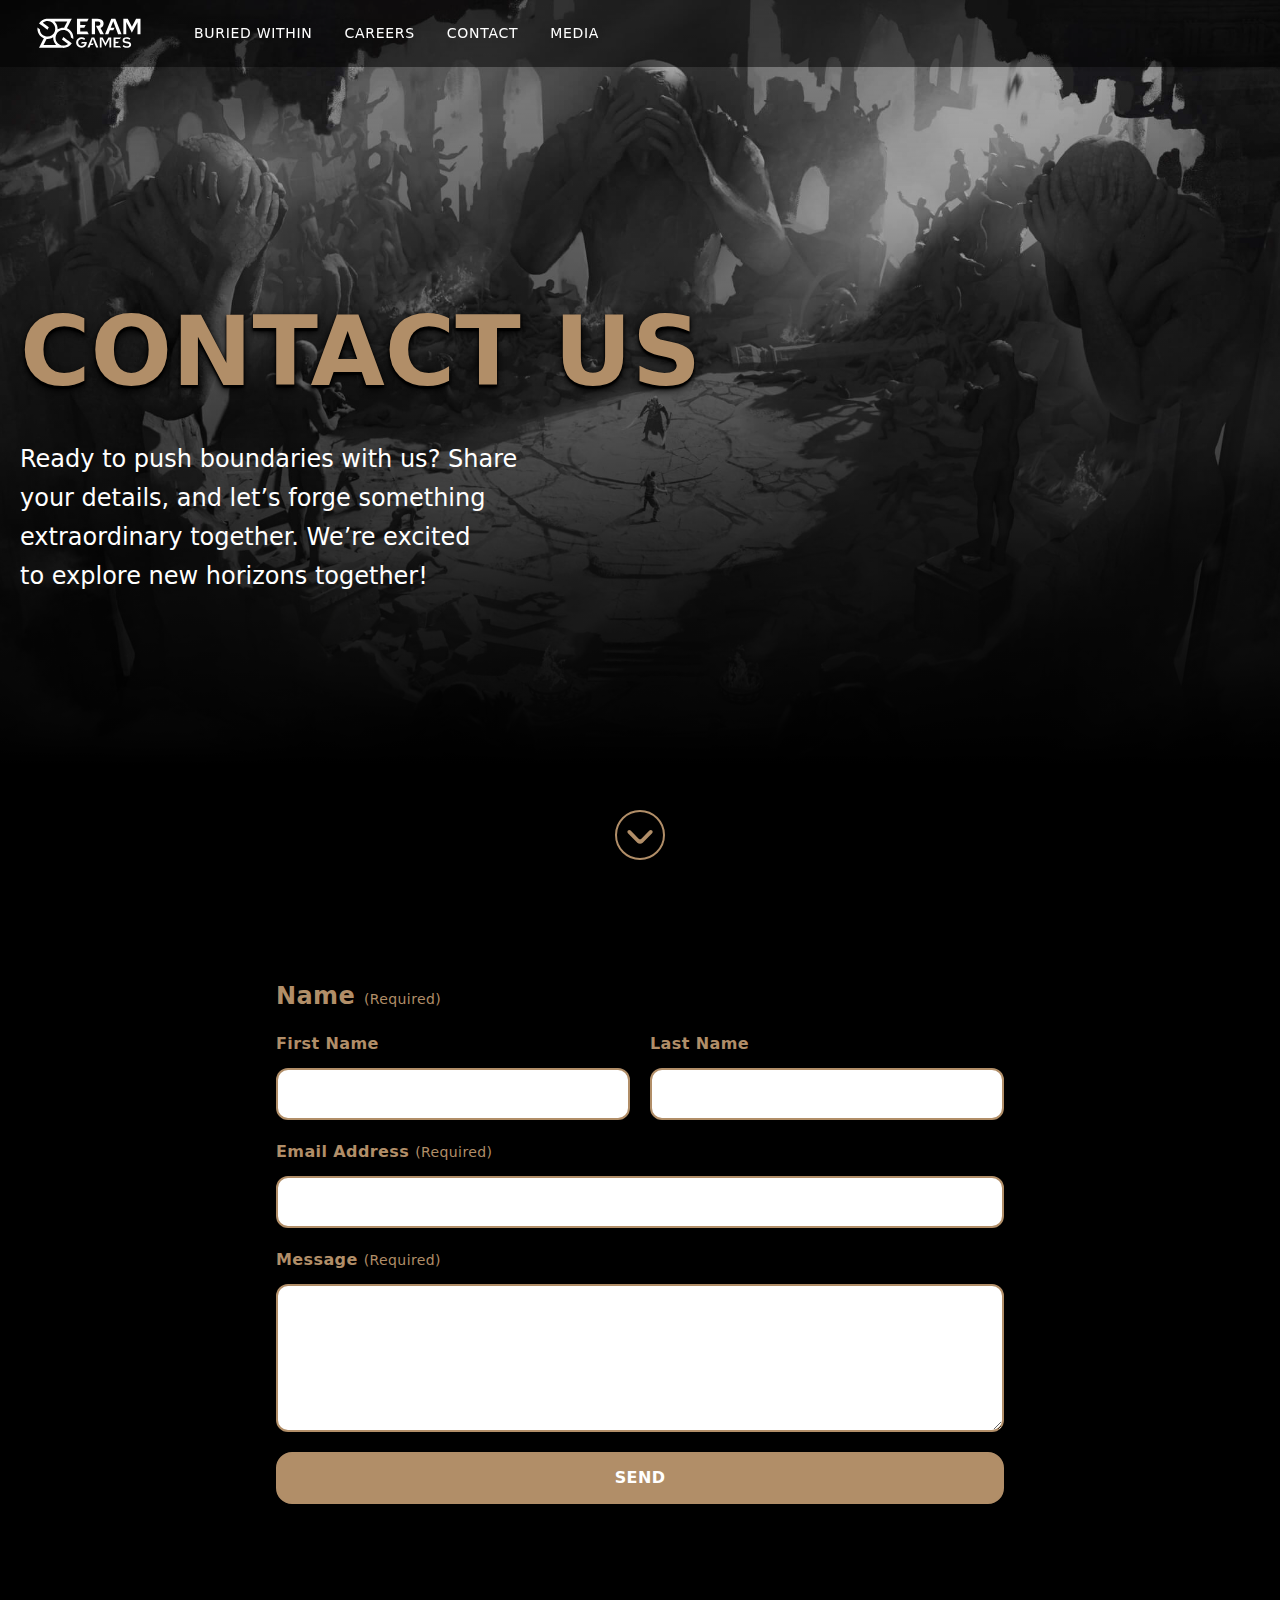
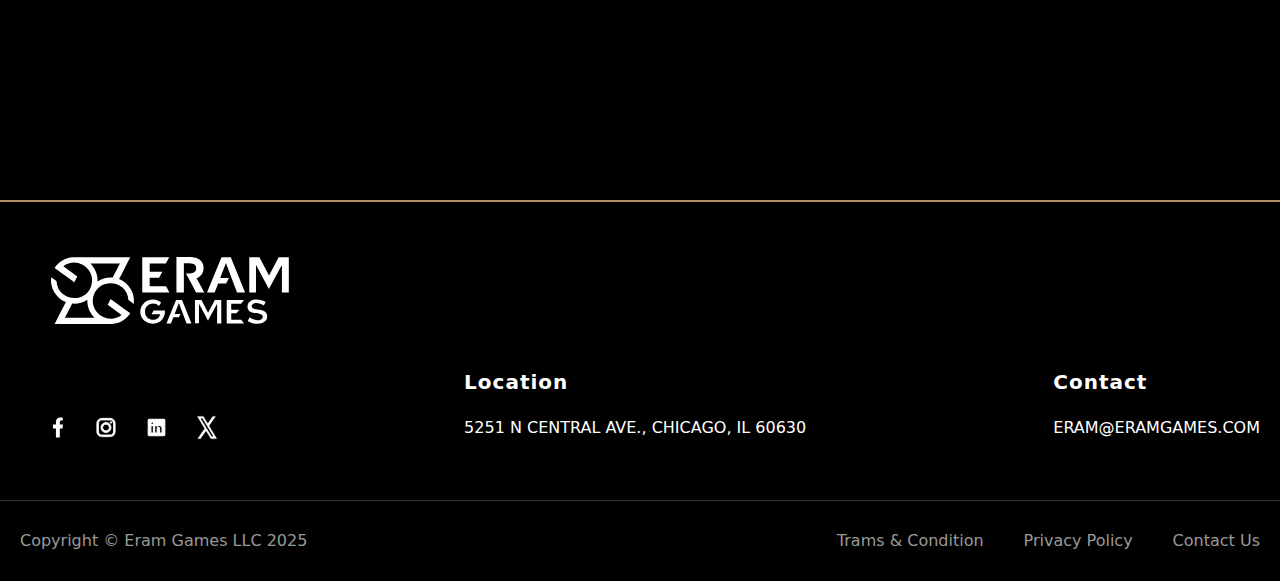
<file: contact-us.html>
<!DOCTYPE html>
<html lang="en">
  <head>
    <meta charset="UTF-8" />
    <meta name="viewport" content="width=device-width, initial-scale=1.0" />
    <title>Contact Us</title>
    <link href="./styles/output.css" rel="stylesheet" />
    <link href="./styles/main.css" rel="stylesheet" />
  </head>
  <body class="bg-black">
    <!-- Navbar -->
    <nav class="bg-black/50 w-full px-4 sm:px-6 fixed z-50">
      <div class="max-w-7xl mx-auto">
        <div class="flex items-center justify-between md:justify-start">
          <!-- Logo Section -->
          <a href="./index.html">
            <div class="flex items-center space-x-2 sm:space-x-3">
              <!-- Logo Icon -->
              <img
                src="./assets/images/logo/logo-clean-white.svg"
                width="130px"
                class="bg-cover bg-center"
              />
            </div>
          </a>

          <!-- Desktop Navigation Links -->
          <div
            class="hidden md:flex md:ms-10 items-center space-x-6 lg:space-x-8"
          >
            <a
              href="./buried-within.html"
              class="text-white hover:text-gray-300 transition-colors duration-200 text-sm font-medium tracking-wider"
            >
              BURIED WITHIN
            </a>
            <a
              href="./join.html"
              class="text-white hover:text-gray-300 transition-colors duration-200 text-sm font-medium tracking-wider"
            >
              CAREERS
            </a>
            <a
              href="./contact-us.html"
              class="text-white hover:text-gray-300 transition-colors duration-200 text-sm font-medium tracking-wider"
            >
              CONTACT
            </a>
            <a
              href="./buried-within.html"
              class="text-white hover:text-gray-300 transition-colors duration-200 text-sm font-medium tracking-wider"
            >
              MEDIA
            </a>
          </div>

          <!-- Mobile menu button -->
          <div class="md:hidden">
            <button
              id="mobile-menu-button"
              class="text-white hover:text-gray-300 focus:outline-none focus:text-gray-300 transition-colors duration-200"
            >
              <svg
                class="h-6 w-6"
                fill="none"
                viewBox="0 0 24 24"
                stroke="currentColor"
              >
                <path
                  id="menu-icon"
                  stroke-linecap="round"
                  stroke-linejoin="round"
                  stroke-width="2"
                  d="M4 6h16M4 12h16M4 18h16"
                />
                <path
                  id="close-icon"
                  class="hidden"
                  stroke-linecap="round"
                  stroke-linejoin="round"
                  stroke-width="2"
                  d="M6 18L18 6M6 6l12 12"
                />
              </svg>
            </button>
          </div>
        </div>

        <!-- Mobile Navigation Menu -->
        <div id="mobile-menu" class="hidden md:hidden mt-4 pb-4">
          <div class="flex flex-col space-y-4">
            <a
              href="./buried-within.html"
              class="text-white hover:text-gray-300 transition-colors duration-200 text-sm font-medium tracking-wider border-b border-gray-700 pb-2"
            >
              BURIED WITHIN
            </a>
            <a
              href="./join.html"
              class="text-white hover:text-gray-300 transition-colors duration-200 text-sm font-medium tracking-wider border-b border-gray-700 pb-2"
            >
              CAREERS
            </a>
            <a
              href="./contact-us.html"
              class="text-white hover:text-gray-300 transition-colors duration-200 text-sm font-medium tracking-wider border-b border-gray-700 pb-2"
            >
              CONTACT
            </a>
            <a
              href="./buried-within.html"
              class="text-white hover:text-gray-300 transition-colors duration-200 text-sm font-medium tracking-wider"
            >
              MEDIA
            </a>
          </div>
        </div>
      </div>
    </nav>

    <!-- Hero Section -->
    <header>
      <div
        class="bg-cover bg-center h-screen w-full"
        style="background-image: url('./assets/images/arena.jpg');"
      >
        <div class="relative z-20 h-full w-full bg-black-gradient-reverse">
          <div
            class="max-w-7xl mx-auto px-5 flex flex-col justify-center h-full gap-10 relative"
          >
            <div>
              <h1
                class="uppercase text-main font-bold text-6xl sm:text-8xl text-shadow-lg text-shadow-black"
              >
                Contact Us
              </h1>
            </div>
            <div class="lg:w-1/2">
              <p class="text-white text-balance text-2xl leading-relaxed">
                Ready to push boundaries with us? Share your details, and let’s
                forge something extraordinary together. We’re excited to explore
                new horizons together!
              </p>
            </div>
            <a
              href="#contactForm"
              class="rounded-full border-2 border-main w-[50px] cursor-pointer absolute bottom-10 left-1/2 -translate-x-1/2"
            >
              <img
                src="./assets/images/icons/arrow-down.svg"
                alt="arrow"
                width="50px"
              />
            </a>
          </div>
        </div>
      </div>
    </header>

    <!-- CONTACT FORM -->
    <section>
      <div id="contactForm" class="bg-black min-h-screen w-full">
        <div class="max-w-3xl mx-auto px-5 pt-20 pb-20">
          <form>
            <div
              class="text-main flex flex-col gap-5 tracking-wide justify-center items-center"
            >
              <p class="text-2xl font-bold self-start">
                Name <span class="text-sm font-normal">(Required)</span>
              </p>
              <div class="flex flex-col md:flex-row gap-5 w-full">
                <div class="flex flex-col gap-3 w-full">
                  <label for="firstName" class="font-bold">First Name</label>
                  <input
                    id="firstName"
                    name="firstName"
                    type="text"
                    class="bg-white text-black outline-0 border-2 border-main p-3 rounded-xl"
                  />
                </div>
                <div class="flex flex-col gap-3 w-full">
                  <label for="lastName" class="font-bold">Last Name</label>
                  <input
                    id="lastName"
                    name="lastName"
                    type="text"
                    class="bg-white text-black outline-0 border-2 border-main p-3 rounded-xl"
                  />
                </div>
              </div>
              <div class="flex flex-col gap-3 w-full">
                <label for="email" class="font-bold"
                  >Email Address
                  <span class="text-sm font-normal">(Required)</span></label
                >
                <input
                  id="email"
                  name="email"
                  type="email"
                  class="bg-white text-black outline-0 border-2 border-main p-3 rounded-xl"
                />
              </div>
              <div class="flex flex-col gap-3 w-full">
                <label for="message" class="font-bold"
                  >Message
                  <span class="text-sm font-normal">(Required)</span></label
                >
                <textarea
                  name="message"
                  id="message"
                  class="bg-white text-black outline-0 border-2 border-main p-3 rounded-xl"
                  rows="5"
                ></textarea>
              </div>
              <button
                type="submit"
                class="w-full uppercase border-main border-2 py-3 px-10 rounded-2xl font-semibold bg-main text-white transition-all cursor-pointer"
              >
                Send
              </button>
            </div>
          </form>
        </div>
      </div>
    </section>

    <!-- Footer -->
    <footer class="bg-black border-t-2 border-main text-white">
      <div class="max-w-7xl mx-auto text-center px-5 pt-3">
        <img
          src="./assets/images/logo/logo-clean-white.svg"
          alt="Logo"
          width="300px"
        />
        <div class="flex pb-15 justify-between flex-col lg:flex-row gap-10">
          <div class="flex flex-col justify-end">
            <div class="flex gap-7 lg:pl-[28px]">
              <img
                src="./assets/images/icons/facebook.svg"
                alt="facebook"
                width="20px"
              />
              <img
                src="./assets/images/icons/instagram.svg"
                alt="instagram"
                width="20px"
              />
              <img
                src="./assets/images/icons/linkedin.svg"
                alt="linkedin"
                width="25px"
              />
              <img src="./assets/images/icons/x.png" alt="x" width="20px" />
            </div>
          </div>
          <div class="flex flex-col justify-center gap-5 w-fit">
            <p class="text-xl font-bold tracking-wider text-start">Location</p>
            <p class="uppercase">5251 N Central AVE., Chicago, il 60630</p>
          </div>
          <div class="flex flex-col justify-center gap-5 w-fit">
            <p class="text-xl font-bold tracking-wider text-start">Contact</p>
            <p class="uppercase">eram@eramgames.com</p>
          </div>
        </div>
      </div>
      <!-- Copyright -->
      <div class="border-t-[1px] border-[#333] text-[#999] py-7">
        <div class="max-w-7xl mx-auto px-5">
          <div class="flex justify-between flex-col sm:flex-row gap-5">
            <div>
              <p>Copyright &copy; Eram Games LLC 2025</p>
            </div>
            <div class="flex gap-10 flex-wrap">
              <p>Trams & Condition</p>
              <p>Privacy Policy</p>
              <a href="./contact-us.html">Contact Us</a>
            </div>
          </div>
        </div>
      </div>
    </footer>

    <script>
      // Mobile menu toggle functionality
      const mobileMenuButton = document.getElementById("mobile-menu-button");
      const mobileMenu = document.getElementById("mobile-menu");
      const menuIcon = document.getElementById("menu-icon");
      const closeIcon = document.getElementById("close-icon");

      mobileMenuButton.addEventListener("click", function () {
        mobileMenu.classList.toggle("hidden");
        menuIcon.classList.toggle("hidden");
        closeIcon.classList.toggle("hidden");
      });

      // Close mobile menu when clicking on a link
      const mobileLinks = mobileMenu.querySelectorAll("a");
      mobileLinks.forEach((link) => {
        link.addEventListener("click", function () {
          mobileMenu.classList.add("hidden");
          menuIcon.classList.remove("hidden");
          closeIcon.classList.add("hidden");
        });
      });

      // Close mobile menu when window is resized to desktop size
      window.addEventListener("resize", function () {
        if (window.innerWidth >= 768) {
          // md breakpoint
          mobileMenu.classList.add("hidden");
          menuIcon.classList.remove("hidden");
          closeIcon.classList.add("hidden");
        }
      });
    </script>
  </body>
</html>
</file>
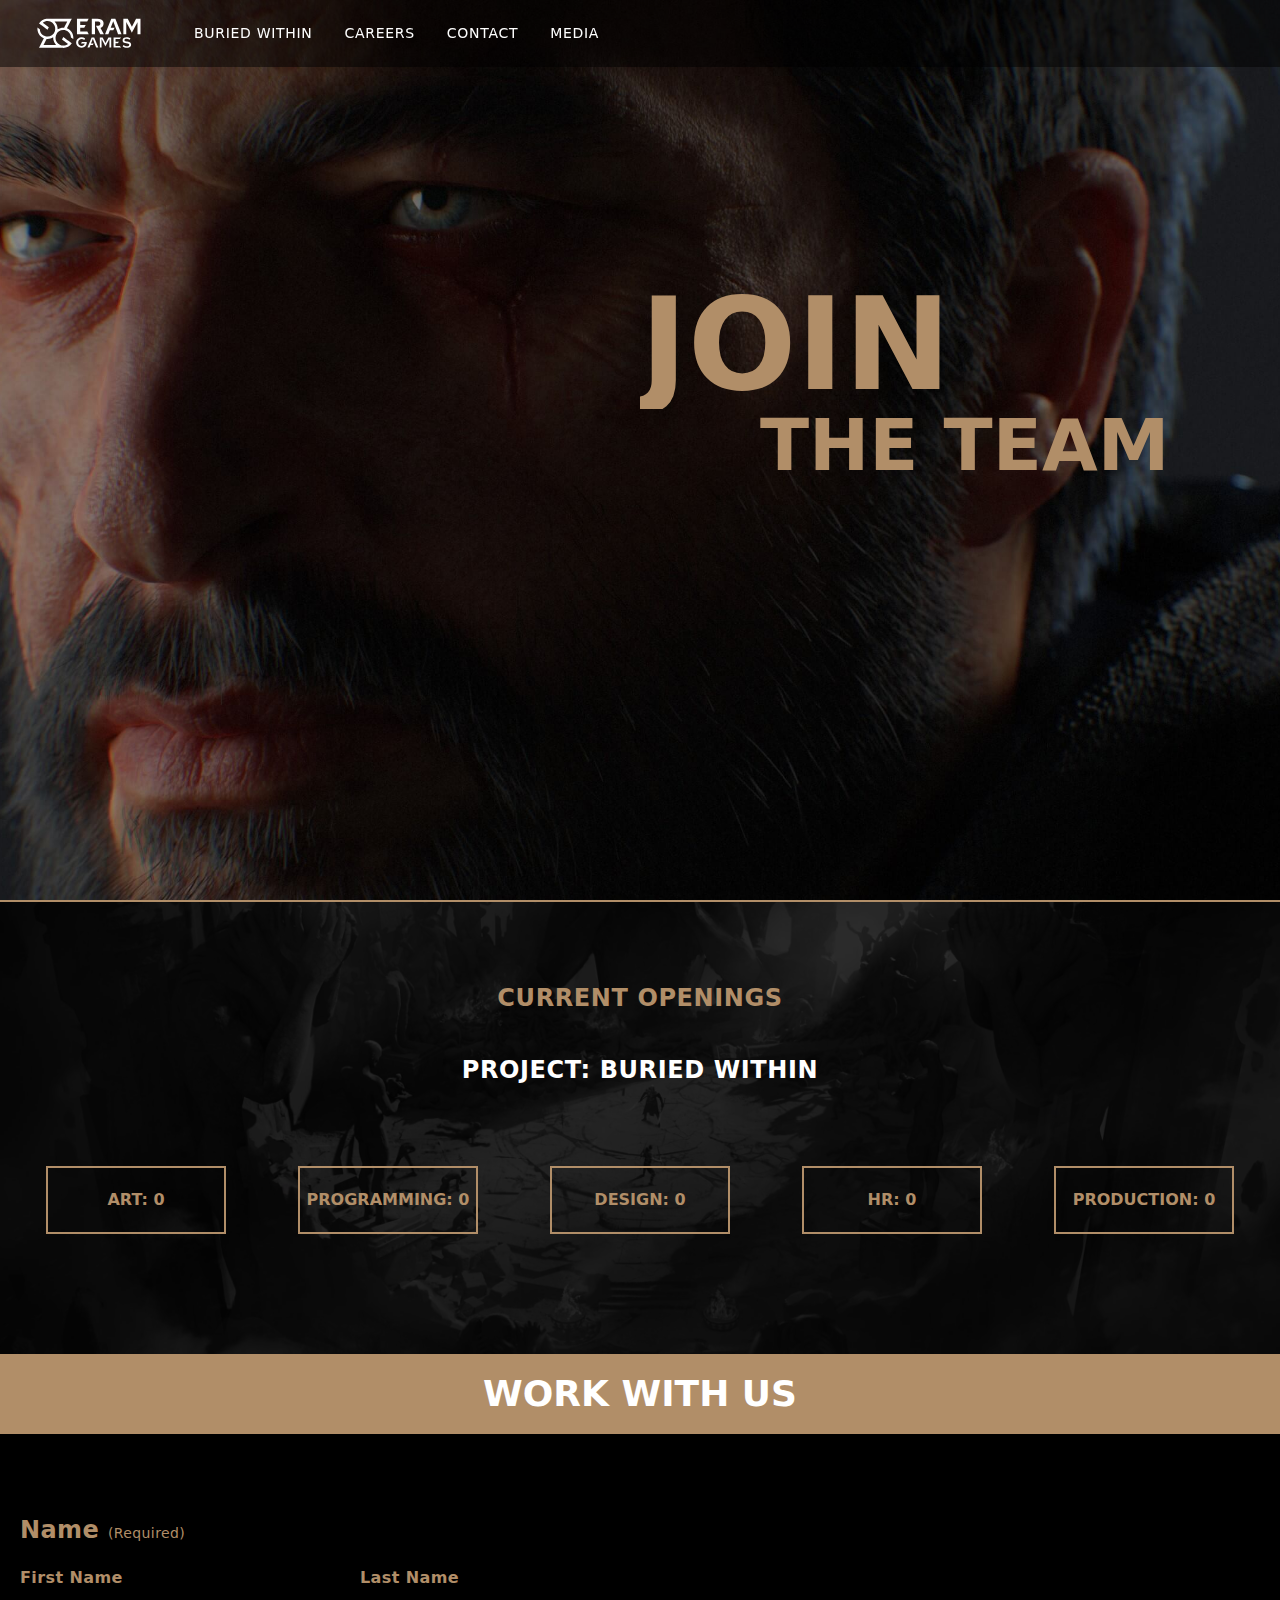
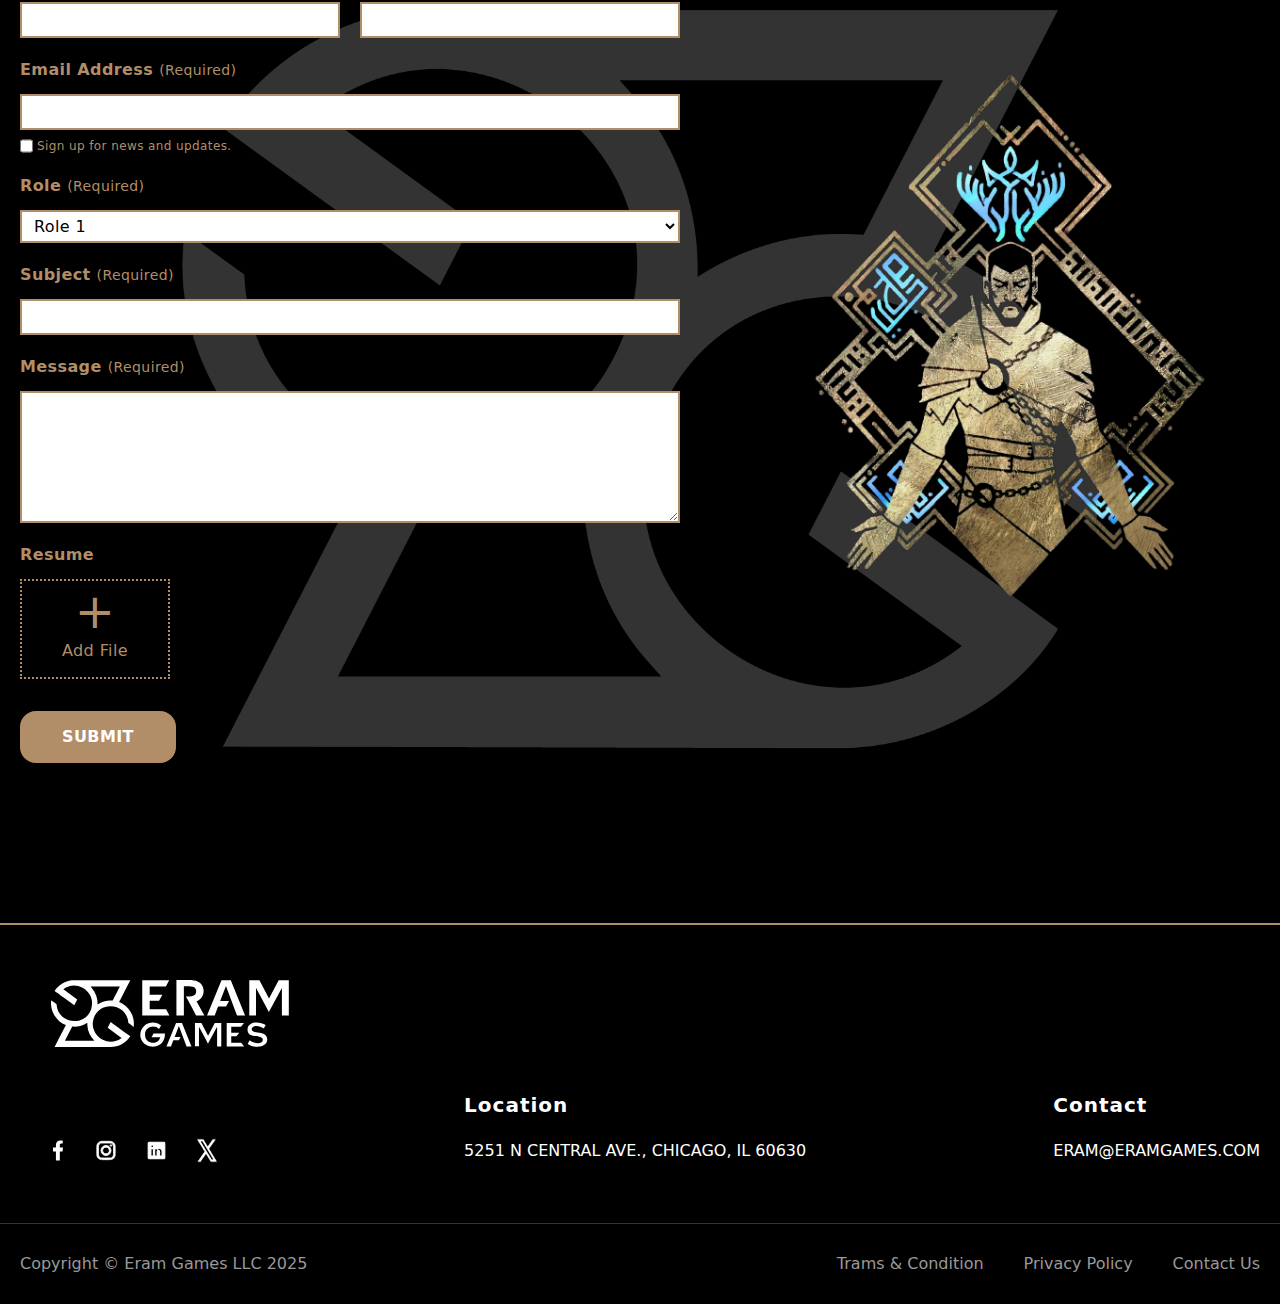
<file: join.html>
<!DOCTYPE html>
<html lang="en">
  <head>
    <meta charset="UTF-8" />
    <meta name="viewport" content="width=device-width, initial-scale=1.0" />
    <title>Join The Team</title>
    <link href="./styles/output.css" rel="stylesheet" />
    <link href="./styles/main.css" rel="stylesheet" />
    <link href="./styles/animations.css" rel="stylesheet" />
  </head>
  <body class="bg-black">
    <!-- Navbar -->
    <nav class="bg-black/50 w-full px-4 sm:px-6 fixed z-50">
      <div class="max-w-7xl mx-auto">
        <div class="flex items-center justify-between md:justify-start">
          <!-- Logo Section -->
          <a href="./index.html">
            <div class="flex items-center space-x-2 sm:space-x-3">
              <!-- Logo Icon -->
              <img
                src="./assets/images/logo/logo-clean-white.svg"
                width="130px"
                class="bg-cover bg-center"
              />
            </div>
          </a>

          <!-- Desktop Navigation Links -->
          <div
            class="hidden md:flex md:ms-10 items-center space-x-6 lg:space-x-8"
          >
            <a
              href="./buried-within.html"
              class="text-white hover:text-gray-300 transition-colors duration-200 text-sm font-medium tracking-wider"
            >
              BURIED WITHIN
            </a>
            <a
              href="./join.html"
              class="text-white hover:text-gray-300 transition-colors duration-200 text-sm font-medium tracking-wider"
            >
              CAREERS
            </a>
            <a
              href="./contact-us.html"
              class="text-white hover:text-gray-300 transition-colors duration-200 text-sm font-medium tracking-wider"
            >
              CONTACT
            </a>
            <a
              href="./buried-within.html"
              class="text-white hover:text-gray-300 transition-colors duration-200 text-sm font-medium tracking-wider"
            >
              MEDIA
            </a>
          </div>

          <!-- Mobile menu button -->
          <div class="md:hidden">
            <button
              id="mobile-menu-button"
              class="text-white hover:text-gray-300 focus:outline-none focus:text-gray-300 transition-colors duration-200"
            >
              <svg
                class="h-6 w-6"
                fill="none"
                viewBox="0 0 24 24"
                stroke="currentColor"
              >
                <path
                  id="menu-icon"
                  stroke-linecap="round"
                  stroke-linejoin="round"
                  stroke-width="2"
                  d="M4 6h16M4 12h16M4 18h16"
                />
                <path
                  id="close-icon"
                  class="hidden"
                  stroke-linecap="round"
                  stroke-linejoin="round"
                  stroke-width="2"
                  d="M6 18L18 6M6 6l12 12"
                />
              </svg>
            </button>
          </div>
        </div>

        <!-- Mobile Navigation Menu -->
        <div id="mobile-menu" class="hidden md:hidden mt-4 pb-4">
          <div class="flex flex-col space-y-4">
            <a
              href="./buried-within.html"
              class="text-white hover:text-gray-300 transition-colors duration-200 text-sm font-medium tracking-wider border-b border-gray-700 pb-2"
            >
              BURIED WITHIN
            </a>
            <a
              href="./join.html"
              class="text-white hover:text-gray-300 transition-colors duration-200 text-sm font-medium tracking-wider border-b border-gray-700 pb-2"
            >
              CAREERS
            </a>
            <a
              href="./contact-us.html"
              class="text-white hover:text-gray-300 transition-colors duration-200 text-sm font-medium tracking-wider border-b border-gray-700 pb-2"
            >
              CONTACT
            </a>
            <a
              href="./buried-within.html"
              class="text-white hover:text-gray-300 transition-colors duration-200 text-sm font-medium tracking-wider"
            >
              MEDIA
            </a>
          </div>
        </div>
      </div>
    </nav>

    <!-- Hero Section -->
    <header>
      <div
        class="bg-cover bg-center h-screen w-full overflow-hidden"
        style="background-image: url('./assets/images/face.jpg');"
      >
        <div
          class="max-w-7xl mx-auto px-5 flex flex-col justify-center h-full gap-10 relative"
        >
          <div class="mx-auto lg:mx-0 lg:self-end lg:w-1/2">
            <h1
              class="uppercase text-main font-bold text-9xl text-center lg:text-start fade-in-left overflow-hidden"
            >
              Join
            </h1>
            <h1
              class="uppercase text-main font-semibold text-7xl text-center lg:text-start lg:pl-30 fade-in-right overflow-hidden"
            >
              The Team
            </h1>
          </div>
          <div class="lg:w-1/2">
            <p
              class="text-white text-balance text-xl text-center leading-relaxed fade-in-bottom-d03 opacity-0 overflow-hidden"
            >
              We’re always on the lookout for top talent for future
              opportunities. If you’re interested in working with us, please
              email us at jobs@eramgames.com or via Contact form
            </p>
          </div>
          <a
            href="#current"
            class="rounded-full border-2 border-main w-[50px] cursor-pointer absolute bottom-10 left-1/2 -translate-x-1/2 fade-in-top-d06 opacity-0"
          >
            <img
              src="./assets/images/icons/arrow-down.svg"
              alt="arrow"
              width="50px"
            />
          </a>
        </div>
      </div>
    </header>

    <!-- Current Openings Section -->
    <section id="current" class="border-t-2 border-main">
      <div
        class="bg-cover bg-center w-full"
        style="background-image: url('./assets/images/arena.jpg');"
      >
        <div class="relative z-20 overlay pt-20 pb-30">
          <div class="max-w-7xl mx-auto px-5 h-full relative">
            <h1
              class="text-main text-2xl text-center font-bold uppercase tracking-wide"
            >
              Current Openings
            </h1>
            <h1
              class="text-white text-2xl text-center font-bold uppercase tracking-wide pt-10"
            >
              Project: Buried Within
            </h1>
            <div class="flex flex-wrap justify-between gap-5 pt-20">
              <div
                class="uppercase text-main border-main border-2 py-5 w-[180px] text-center font-semibold mx-auto"
              >
                Art: 0
              </div>
              <div
                class="uppercase text-main border-main border-2 py-5 w-[180px] text-center font-semibold mx-auto"
              >
                programming: 0
              </div>
              <div
                class="uppercase text-main border-main border-2 py-5 w-[180px] text-center font-semibold mx-auto"
              >
                design: 0
              </div>
              <div
                class="uppercase text-main border-main border-2 py-5 w-[180px] text-center font-semibold mx-auto"
              >
                hr: 0
              </div>
              <div
                class="uppercase text-main border-main border-2 py-5 w-[180px] text-center font-semibold mx-auto"
              >
                production: 0
              </div>
            </div>
          </div>
        </div>
      </div>
    </section>

    <!-- WORK WITH US -->
    <section>
      <div class="h-20 bg-main flex items-center justify-center">
        <h1 class="uppercase text-white text-4xl font-bold text-center">
          Work with us
        </h1>
      </div>
      <div
        class="bg-cover bg-no-repeat bg-center min-h-screen w-full relative z-20 overlay"
        style="background-image: url('./assets/images/logo/rune.png');"
      >
        <div class="max-w-7xl mx-auto px-5 pt-20 pb-40">
          <div class="flex flex-col md:flex-row gap-20 justify-around">
            <form style="flex-grow: 2">
              <div
                class="text-main flex flex-col gap-5 tracking-wide justify-center items-center"
              >
                <p class="text-2xl font-bold self-start">
                  Name <span class="text-sm font-normal">(Required)</span>
                </p>
                <div class="flex flex-col md:flex-row gap-5 w-full">
                  <div class="flex flex-col gap-3 w-full">
                    <label for="firstName" class="font-bold">First Name</label>
                    <input
                      id="firstName"
                      name="firstName"
                      type="text"
                      class="bg-white text-black outline-0 border-2 border-main px-2 py-1"
                    />
                  </div>
                  <div class="flex flex-col gap-3 w-full">
                    <label for="lastName" class="font-bold">Last Name</label>
                    <input
                      id="lastName"
                      name="lastName"
                      type="text"
                      class="bg-white text-black outline-0 border-2 border-main px-2 py-1"
                    />
                  </div>
                </div>
                <div class="w-full">
                  <div class="flex flex-col gap-3 w-full">
                    <label for="email" class="font-bold"
                      >Email Address
                      <span class="text-sm font-normal">(Required)</span></label
                    >
                    <input
                      id="email"
                      name="email"
                      type="email"
                      class="bg-white text-black outline-0 border-2 border-main px-2 py-1"
                    />
                  </div>
                  <div class="flex gap-1 pt-2">
                    <input
                      type="checkbox"
                      name="news"
                      id="news"
                      class="accent-main"
                    />
                    <label for="news" class="text-xs"
                      >Sign up for news and updates.</label
                    >
                  </div>
                </div>
                <div class="flex flex-col gap-3 w-full">
                  <label for="role" class="font-bold"
                    >Role
                    <span class="text-sm font-normal">(Required)</span></label
                  >
                  <select
                    name="role"
                    id="role"
                    class="bg-white text-black outline-0 border-2 border-main px-2 py-1"
                  >
                    <option value="Role 1">Role 1</option>
                    <option value="Role 2">Role 2</option>
                    <option value="Role 3">Role 3</option>
                  </select>
                </div>
                <div class="flex flex-col gap-3 w-full">
                  <label for="subject" class="font-bold"
                    >Subject
                    <span class="text-sm font-normal">(Required)</span></label
                  >
                  <input
                    id="subject"
                    name="subject"
                    type="text"
                    class="bg-white text-black outline-0 border-2 border-main px-2 py-1"
                  />
                </div>
                <div class="flex flex-col gap-3 w-full">
                  <label for="message" class="font-bold"
                    >Message
                    <span class="text-sm font-normal">(Required)</span></label
                  >
                  <textarea
                    name="message"
                    id="message"
                    class="bg-white text-black outline-0 border-2 border-main px-2 py-1"
                    rows="5"
                  ></textarea>
                </div>
                <div class="flex flex-col gap-3 w-full">
                  <label for="resume" class="font-bold w-fit">Resume</label>
                  <label for="resume" class="w-fit">
                    <div
                      class="w-[150px] h-[100px] border-2 border-dotted border-main flex flex-col justify-center items-center gap-1 pb-2 cursor-pointer"
                    >
                      <span class="text-5xl font-extralight">+</span>
                      <p id="addFile" class="text-main">Add File</p>
                    </div>
                  </label>
                  <p id="resumeName"></p>
                  <input id="resume" name="resume" type="file" class="hidden" />
                </div>
                <button
                  type="submit"
                  class="self-start uppercase border-main border-2 py-3 px-10 rounded-2xl font-semibold bg-main text-white transition-all cursor-pointer"
                >
                  Submit
                </button>
              </div>
            </form>
            <div class="hidden md:flex justify-center items-center grow">
              <img
                src="./assets/images/sigil.png"
                alt="sigil"
                width="400px"
              />
            </div>
          </div>
        </div>
      </div>
    </section>

    <!-- Footer -->
    <footer class="bg-black border-t-2 border-main text-white">
      <div class="max-w-7xl mx-auto text-center px-5 pt-3">
        <img
          src="./assets/images/logo/logo-clean-white.svg"
          alt="Logo"
          width="300px"
        />
        <div class="flex pb-15 justify-between flex-col lg:flex-row gap-10">
          <div class="flex flex-col justify-end">
            <div class="flex gap-7 lg:pl-[28px]">
              <img
                src="./assets/images/icons/facebook.svg"
                alt="facebook"
                width="20px"
              />
              <img
                src="./assets/images/icons/instagram.svg"
                alt="instagram"
                width="20px"
              />
              <img
                src="./assets/images/icons/linkedin.svg"
                alt="linkedin"
                width="25px"
              />
              <img src="./assets/images/icons/x.png" alt="x" width="20px" />
            </div>
          </div>
          <div class="flex flex-col justify-center gap-5 w-fit">
            <p class="text-xl font-bold tracking-wider text-start">Location</p>
            <p class="uppercase">5251 N Central AVE., Chicago, il 60630</p>
          </div>
          <div class="flex flex-col justify-center gap-5 w-fit">
            <p class="text-xl font-bold tracking-wider text-start">Contact</p>
            <p class="uppercase">eram@eramgames.com</p>
          </div>
        </div>
      </div>
      <!-- Copyright -->
      <div class="border-t-[1px] border-[#333] text-[#999] py-7">
        <div class="max-w-7xl mx-auto px-5">
          <div class="flex justify-between flex-col sm:flex-row gap-5">
            <div>
              <p>Copyright &copy; Eram Games LLC 2025</p>
            </div>
            <div class="flex gap-10 flex-wrap">
              <p>Trams & Condition</p>
              <p>Privacy Policy</p>
              <a href="./contact-us.html">Contact Us</a>
            </div>
          </div>
        </div>
      </div>
    </footer>

    <script>
      // Show resume name after selecting
      const input = document.getElementById("resume");
      const output = document.getElementById("resumeName");
      const addFile = document.getElementById("addFile");

      input.addEventListener("change", function () {
        if (this.files.length > 0) {
          const file = this.files[0];
          output.textContent = file.name; // Shows filename with extension
          addFile.textContent = "Replace File";
        } else {
          input.value = "";
          output.textContent = "";
          addFile.textContent = "Add File";
        }
      });

      // Mobile menu toggle functionality
      const mobileMenuButton = document.getElementById("mobile-menu-button");
      const mobileMenu = document.getElementById("mobile-menu");
      const menuIcon = document.getElementById("menu-icon");
      const closeIcon = document.getElementById("close-icon");

      mobileMenuButton.addEventListener("click", function () {
        mobileMenu.classList.toggle("hidden");
        menuIcon.classList.toggle("hidden");
        closeIcon.classList.toggle("hidden");
      });

      // Close mobile menu when clicking on a link
      const mobileLinks = mobileMenu.querySelectorAll("a");
      mobileLinks.forEach((link) => {
        link.addEventListener("click", function () {
          mobileMenu.classList.add("hidden");
          menuIcon.classList.remove("hidden");
          closeIcon.classList.add("hidden");
        });
      });

      // Close mobile menu when window is resized to desktop size
      window.addEventListener("resize", function () {
        if (window.innerWidth >= 768) {
          // md breakpoint
          mobileMenu.classList.add("hidden");
          menuIcon.classList.remove("hidden");
          closeIcon.classList.add("hidden");
        }
      });
    </script>
  </body>
</html>
</file>
<file: styles/main.css>
:root {
  --color-main: #b18e68;
}

html {
  scroll-behavior: smooth;
}

/* BLACK OVERLAYS */
.bg-black-gradient::after {
  content: "";
  width: 100%;
  height: 100%;
  position: absolute;
  top: 0;
  left: 0;
  background: #000000;
  background: linear-gradient(
    0deg,
    rgba(0, 0, 0, 0) 0%,
    rgba(0, 0, 0, 0) 0%,
    rgba(0, 0, 0, 1) 85%
  );
  z-index: -1;
}

.bg-black-gradient-reverse::before {
  content: "";
  width: 100%;
  height: 100%;
  position: absolute;
  top: 0;
  left: 0;
  background: #000000;
  background: linear-gradient(
    180deg,
    rgba(0, 0, 0, 0) 0%,
    rgba(0, 0, 0, 0) 0%,
    rgba(0, 0, 0, 1) 85%
  );
  z-index: -1;
}

.bg-black-gradient-secondary::after {
  content: "";
  width: 100%;
  height: 100%;
  position: absolute;
  top: 0;
  left: 0;
  background: #000000;
  background: linear-gradient(
    180deg,
    rgba(0, 0, 0, 1) 0%,
    rgba(0, 0, 0, 0) 40%,
    rgba(0, 0, 0, 0) 60%,
    rgba(0, 0, 0, 1) 100%
  );
  z-index: -1;
}

.bg-black-gradient-third::after {
  content: "";
  width: 100%;
  height: 100%;
  position: absolute;
  top: 0;
  left: 0;
  background: #000000;
  background: linear-gradient(
    -2deg,
    rgba(0, 0, 0, 1) 0%,
    rgba(0, 0, 0, 0) 0%,
    rgba(0, 0, 0, 0) 0%,
    rgba(0, 0, 0, 0) 52%,
    rgba(0, 0, 0, 1) 100%
  );
  z-index: -1;
}

.bg-black-gradient-hero::before {
  content: "";
  width: 100%;
  height: 100vh;
  position: absolute;
  top: 0;
  left: 0;
  background: #000000;
  background: linear-gradient(
    0deg,
    rgba(0, 0, 0, 0) 0%,
    rgba(0, 0, 0, 1) 0%,
    rgba(0, 0, 0, 1) 0%,
    rgba(0, 0, 0, 0) 70%
  );
  z-index: -1;
}

.overlay::after {
  content: "";
  width: 100%;
  height: 100%;
  position: absolute;
  top: 0;
  left: 0;
  background: #000000;
  opacity: 0.8;
  z-index: -1;
}

.bg-black-gradient-rtl::before {
  content: "";
  width: 100%;
  height: 100%;
  position: absolute;
  top: 0;
  left: 0;
  background: #000000;
  background: linear-gradient(
    270deg,
    rgba(0, 0, 0, 1) 0%,
    rgba(0, 0, 0, 0) 0%,
    rgba(0, 0, 0, 0) 0%,
    rgba(0, 0, 0, 0) 40%,
    rgba(0, 0, 0, 1) 100%
  );
  z-index: -1;
}

/* Splide Carousel pagination size */
.splide__pagination__page {
  height: 13px !important;
  width: 13px !important;
  margin-inline: 5px !important;
}
</file>
<file: styles/animations.css>
.fade-in-left{
animation: fadeInLeft 1s ease 0s 1 normal forwards;
}
.fade-in-right{
  animation: fadeInRight 1s ease 0s 1 normal forwards;
}
.fade-in-bottom{
  animation: fadeInBottom 1s ease 0s 1 normal forwards;
}
.fade-in-bottom-d03{
  animation: fadeInBottom 1s ease 0.3s 1 normal forwards;
}
.fade-in-bottom-d06{
  animation: fadeInBottom 1s ease 0.6s 1 normal forwards;
}
.fade-in-top-d06{
  animation: fadeInTop 1s ease 0.6s 1 normal forwards;
}

@keyframes fadeInLeft {
	0% {
		opacity: 0;
		transform: translateX(-50px);
	}

	100% {
		opacity: 1;
		transform: translateX(0);
	}
}

@keyframes fadeInRight {
	0% {
		opacity: 0;
		transform: translateX(50px);
	}

	100% {
		opacity: 1;
		transform: translateX(0);
	}
}

@keyframes fadeInBottom {
	0% {
		opacity: 0;
		transform: translateY(20px);
	}

	100% {
		opacity: 1;
		transform: translateY(0);
	}
}

@keyframes fadeInTop {
	0% {
		opacity: 0;
		transform: translateY(-10px);
	}

	100% {
		opacity: 1;
		transform: translateY(0);
	}
}
</file>
<file: styles/output.css>
/*! tailwindcss v4.1.11 | MIT License | https://tailwindcss.com */
@layer properties{@supports (((-webkit-hyphens:none)) and (not (margin-trim:inline))) or ((-moz-orient:inline) and (not (color:rgb(from red r g b)))){*,:before,:after,::backdrop{--tw-translate-x:0;--tw-translate-y:0;--tw-translate-z:0;--tw-rotate-x:initial;--tw-rotate-y:initial;--tw-rotate-z:initial;--tw-skew-x:initial;--tw-skew-y:initial;--tw-space-y-reverse:0;--tw-space-x-reverse:0;--tw-border-style:solid;--tw-leading:initial;--tw-font-weight:initial;--tw-tracking:initial;--tw-outline-style:solid;--tw-backdrop-blur:initial;--tw-backdrop-brightness:initial;--tw-backdrop-contrast:initial;--tw-backdrop-grayscale:initial;--tw-backdrop-hue-rotate:initial;--tw-backdrop-invert:initial;--tw-backdrop-opacity:initial;--tw-backdrop-saturate:initial;--tw-backdrop-sepia:initial;--tw-duration:initial;--tw-text-shadow-color:initial;--tw-text-shadow-alpha:100%}}}@layer theme{:root,:host{--font-sans:ui-sans-serif,system-ui,sans-serif,"Apple Color Emoji","Segoe UI Emoji","Segoe UI Symbol","Noto Color Emoji";--font-mono:ui-monospace,SFMono-Regular,Menlo,Monaco,Consolas,"Liberation Mono","Courier New",monospace;--color-gray-100:oklch(96.7% .003 264.542);--color-gray-300:oklch(87.2% .01 258.338);--color-gray-700:oklch(37.3% .034 259.733);--color-black:#000;--color-white:#fff;--spacing:.25rem;--container-xl:36rem;--container-2xl:42rem;--container-3xl:48rem;--container-4xl:56rem;--container-5xl:64rem;--container-7xl:80rem;--text-xs:.75rem;--text-xs--line-height:calc(1/.75);--text-sm:.875rem;--text-sm--line-height:calc(1.25/.875);--text-base:1rem;--text-base--line-height:calc(1.5/1);--text-lg:1.125rem;--text-lg--line-height:calc(1.75/1.125);--text-xl:1.25rem;--text-xl--line-height:calc(1.75/1.25);--text-2xl:1.5rem;--text-2xl--line-height:calc(2/1.5);--text-3xl:1.875rem;--text-3xl--line-height:calc(2.25/1.875);--text-4xl:2.25rem;--text-4xl--line-height:calc(2.5/2.25);--text-5xl:3rem;--text-5xl--line-height:1;--text-6xl:3.75rem;--text-6xl--line-height:1;--text-7xl:4.5rem;--text-7xl--line-height:1;--text-8xl:6rem;--text-8xl--line-height:1;--text-9xl:8rem;--text-9xl--line-height:1;--font-weight-extralight:200;--font-weight-normal:400;--font-weight-medium:500;--font-weight-semibold:600;--font-weight-bold:700;--tracking-wide:.025em;--tracking-wider:.05em;--tracking-widest:.1em;--leading-snug:1.375;--leading-relaxed:1.625;--radius-xl:.75rem;--radius-2xl:1rem;--blur-md:12px;--default-transition-duration:.15s;--default-transition-timing-function:cubic-bezier(.4,0,.2,1);--default-font-family:var(--font-sans);--default-mono-font-family:var(--font-mono);--color-main:#b18e68;--color-dark:#1c1c1c}}@layer base{*,:after,:before,::backdrop{box-sizing:border-box;border:0 solid;margin:0;padding:0}::file-selector-button{box-sizing:border-box;border:0 solid;margin:0;padding:0}html,:host{-webkit-text-size-adjust:100%;tab-size:4;line-height:1.5;font-family:var(--default-font-family,ui-sans-serif,system-ui,sans-serif,"Apple Color Emoji","Segoe UI Emoji","Segoe UI Symbol","Noto Color Emoji");font-feature-settings:var(--default-font-feature-settings,normal);font-variation-settings:var(--default-font-variation-settings,normal);-webkit-tap-highlight-color:transparent}hr{height:0;color:inherit;border-top-width:1px}abbr:where([title]){-webkit-text-decoration:underline dotted;text-decoration:underline dotted}h1,h2,h3,h4,h5,h6{font-size:inherit;font-weight:inherit}a{color:inherit;-webkit-text-decoration:inherit;-webkit-text-decoration:inherit;-webkit-text-decoration:inherit;text-decoration:inherit}b,strong{font-weight:bolder}code,kbd,samp,pre{font-family:var(--default-mono-font-family,ui-monospace,SFMono-Regular,Menlo,Monaco,Consolas,"Liberation Mono","Courier New",monospace);font-feature-settings:var(--default-mono-font-feature-settings,normal);font-variation-settings:var(--default-mono-font-variation-settings,normal);font-size:1em}small{font-size:80%}sub,sup{vertical-align:baseline;font-size:75%;line-height:0;position:relative}sub{bottom:-.25em}sup{top:-.5em}table{text-indent:0;border-color:inherit;border-collapse:collapse}:-moz-focusring{outline:auto}progress{vertical-align:baseline}summary{display:list-item}ol,ul,menu{list-style:none}img,svg,video,canvas,audio,iframe,embed,object{vertical-align:middle;display:block}img,video{max-width:100%;height:auto}button,input,select,optgroup,textarea{font:inherit;font-feature-settings:inherit;font-variation-settings:inherit;letter-spacing:inherit;color:inherit;opacity:1;background-color:#0000;border-radius:0}::file-selector-button{font:inherit;font-feature-settings:inherit;font-variation-settings:inherit;letter-spacing:inherit;color:inherit;opacity:1;background-color:#0000;border-radius:0}:where(select:is([multiple],[size])) optgroup{font-weight:bolder}:where(select:is([multiple],[size])) optgroup option{padding-inline-start:20px}::file-selector-button{margin-inline-end:4px}::placeholder{opacity:1}@supports (not ((-webkit-appearance:-apple-pay-button))) or (contain-intrinsic-size:1px){::placeholder{color:currentColor}@supports (color:color-mix(in lab, red, red)){::placeholder{color:color-mix(in oklab,currentcolor 50%,transparent)}}}textarea{resize:vertical}::-webkit-search-decoration{-webkit-appearance:none}::-webkit-date-and-time-value{min-height:1lh;text-align:inherit}::-webkit-datetime-edit{display:inline-flex}::-webkit-datetime-edit-fields-wrapper{padding:0}::-webkit-datetime-edit{padding-block:0}::-webkit-datetime-edit-year-field{padding-block:0}::-webkit-datetime-edit-month-field{padding-block:0}::-webkit-datetime-edit-day-field{padding-block:0}::-webkit-datetime-edit-hour-field{padding-block:0}::-webkit-datetime-edit-minute-field{padding-block:0}::-webkit-datetime-edit-second-field{padding-block:0}::-webkit-datetime-edit-millisecond-field{padding-block:0}::-webkit-datetime-edit-meridiem-field{padding-block:0}:-moz-ui-invalid{box-shadow:none}button,input:where([type=button],[type=reset],[type=submit]){appearance:button}::file-selector-button{appearance:button}::-webkit-inner-spin-button{height:auto}::-webkit-outer-spin-button{height:auto}[hidden]:where(:not([hidden=until-found])){display:none!important}}@layer components;@layer utilities{.absolute{position:absolute}.fixed{position:fixed}.relative{position:relative}.top-0{top:calc(var(--spacing)*0)}.bottom-10{bottom:calc(var(--spacing)*10)}.left-0{left:calc(var(--spacing)*0)}.left-1\/2{left:50%}.-z-20{z-index:calc(20*-1)}.z-20{z-index:20}.z-50{z-index:50}.mx-auto{margin-inline:auto}.mt-4{margin-top:calc(var(--spacing)*4)}.mt-50{margin-top:calc(var(--spacing)*50)}.ml-auto{margin-left:auto}.flex{display:flex}.hidden{display:none}.h-6{height:calc(var(--spacing)*6)}.h-20{height:calc(var(--spacing)*20)}.h-\[100px\]{height:100px}.h-\[450px\]{height:450px}.h-full{height:100%}.h-screen{height:100vh}.min-h-screen{min-height:100vh}.w-6{width:calc(var(--spacing)*6)}.w-\[50px\]{width:50px}.w-\[80\%\]{width:80%}.w-\[150px\]{width:150px}.w-\[180px\]{width:180px}.w-fit{width:fit-content}.w-full{width:100%}.w-screen{width:100vw}.max-w-3xl{max-width:var(--container-3xl)}.max-w-7xl{max-width:var(--container-7xl)}.max-w-\[500px\]{max-width:500px}.flex-grow,.grow{flex-grow:1}.-translate-x-1\/2{--tw-translate-x:calc(calc(1/2*100%)*-1);translate:var(--tw-translate-x)var(--tw-translate-y)}.rotate-180{rotate:180deg}.transform{transform:var(--tw-rotate-x,)var(--tw-rotate-y,)var(--tw-rotate-z,)var(--tw-skew-x,)var(--tw-skew-y,)}.cursor-pointer{cursor:pointer}.resize{resize:both}.flex-col{flex-direction:column}.flex-wrap{flex-wrap:wrap}.items-center{align-items:center}.justify-around{justify-content:space-around}.justify-between{justify-content:space-between}.justify-center{justify-content:center}.justify-end{justify-content:flex-end}.gap-1{gap:calc(var(--spacing)*1)}.gap-3{gap:calc(var(--spacing)*3)}.gap-5{gap:calc(var(--spacing)*5)}.gap-7{gap:calc(var(--spacing)*7)}.gap-10{gap:calc(var(--spacing)*10)}.gap-20{gap:calc(var(--spacing)*20)}:where(.space-y-4>:not(:last-child)){--tw-space-y-reverse:0;margin-block-start:calc(calc(var(--spacing)*4)*var(--tw-space-y-reverse));margin-block-end:calc(calc(var(--spacing)*4)*calc(1 - var(--tw-space-y-reverse)))}:where(.space-x-2>:not(:last-child)){--tw-space-x-reverse:0;margin-inline-start:calc(calc(var(--spacing)*2)*var(--tw-space-x-reverse));margin-inline-end:calc(calc(var(--spacing)*2)*calc(1 - var(--tw-space-x-reverse)))}:where(.space-x-6>:not(:last-child)){--tw-space-x-reverse:0;margin-inline-start:calc(calc(var(--spacing)*6)*var(--tw-space-x-reverse));margin-inline-end:calc(calc(var(--spacing)*6)*calc(1 - var(--tw-space-x-reverse)))}.self-start{align-self:flex-start}.overflow-hidden{overflow:hidden}.rounded-2xl{border-radius:var(--radius-2xl)}.rounded-full{border-radius:3.40282e38px}.rounded-xl{border-radius:var(--radius-xl)}.rounded-tl-\[200px\]{border-top-left-radius:200px}.rounded-br-\[200px\]{border-bottom-right-radius:200px}.border-2{border-style:var(--tw-border-style);border-width:2px}.border-t-2{border-top-style:var(--tw-border-style);border-top-width:2px}.border-t-\[1px\]{border-top-style:var(--tw-border-style);border-top-width:1px}.border-b{border-bottom-style:var(--tw-border-style);border-bottom-width:1px}.border-dotted{--tw-border-style:dotted;border-style:dotted}.border-\[\#6c7072\]{border-color:#6c7072}.border-\[\#333\]{border-color:#333}.border-gray-700{border-color:var(--color-gray-700)}.border-main{border-color:var(--color-main)}.bg-\[\#6c7072\]\/30{background-color:oklab(54.236% -.00382523 -.00438347/.3)}.bg-\[\#515151\]{background-color:#515151}.bg-black{background-color:var(--color-black)}.bg-black\/50{background-color:#00000080}@supports (color:color-mix(in lab, red, red)){.bg-black\/50{background-color:color-mix(in oklab,var(--color-black)50%,transparent)}}.bg-dark{background-color:var(--color-dark)}.bg-gray-100{background-color:var(--color-gray-100)}.bg-main{background-color:var(--color-main)}.bg-white{background-color:var(--color-white)}.bg-\[url\(\'\/src\/assets\/images\/arena\.jpg\'\)\]{background-image:url(/src/assets/images/arena.jpg)}.bg-\[url\(\'\/src\/assets\/images\/brush-stroke-banner\.svg\'\)\]{background-image:url(/src/assets/images/brush-stroke-banner.svg)}.bg-\[url\(\'\/src\/assets\/images\/crow-fight\.jpg\'\)\]{background-image:url(/src/assets/images/crow-fight.jpg)}.bg-\[url\(\'\/src\/assets\/images\/crow\.jpg\'\)\]{background-image:url(/src/assets/images/crow.jpg)}.bg-\[url\(\'\/src\/assets\/images\/face\.jpg\'\)\]{background-image:url(/src/assets/images/face.jpg)}.bg-\[url\(\'\/src\/assets\/images\/fight\.jpg\'\)\]{background-image:url(/src/assets/images/fight.jpg)}.bg-\[url\(\'\/src\/assets\/images\/harron\.jpg\'\)\]{background-image:url(/src/assets/images/harron.jpg)}.bg-\[url\(\'\/src\/assets\/images\/internal\.jpg\'\)\]{background-image:url(/src/assets/images/internal.jpg)}.bg-\[url\(\'\/src\/assets\/images\/logo\/rune\.png\'\)\]{background-image:url(/src/assets/images/logo/rune.png)}.bg-\[url\(\'\/src\/assets\/images\/main\.jpg\'\)\]{background-image:url(/src/assets/images/main.jpg)}.bg-\[url\(\'\/src\/assets\/images\/skeleton\.jpg\'\)\]{background-image:url(/src/assets/images/skeleton.jpg)}.bg-cover{background-size:cover}.bg-center{background-position:50%}.bg-top{background-position:top}.bg-no-repeat{background-repeat:no-repeat}.object-cover{object-fit:cover}.p-3{padding:calc(var(--spacing)*3)}.px-2{padding-inline:calc(var(--spacing)*2)}.px-3{padding-inline:calc(var(--spacing)*3)}.px-4{padding-inline:calc(var(--spacing)*4)}.px-5{padding-inline:calc(var(--spacing)*5)}.px-10{padding-inline:calc(var(--spacing)*10)}.px-17{padding-inline:calc(var(--spacing)*17)}.py-1{padding-block:calc(var(--spacing)*1)}.py-2{padding-block:calc(var(--spacing)*2)}.py-3{padding-block:calc(var(--spacing)*3)}.py-4{padding-block:calc(var(--spacing)*4)}.py-5{padding-block:calc(var(--spacing)*5)}.py-7{padding-block:calc(var(--spacing)*7)}.py-12{padding-block:calc(var(--spacing)*12)}.py-20{padding-block:calc(var(--spacing)*20)}.pt-1{padding-top:calc(var(--spacing)*1)}.pt-2{padding-top:calc(var(--spacing)*2)}.pt-3{padding-top:calc(var(--spacing)*3)}.pt-10{padding-top:calc(var(--spacing)*10)}.pt-20{padding-top:calc(var(--spacing)*20)}.pt-30{padding-top:calc(var(--spacing)*30)}.pt-40{padding-top:calc(var(--spacing)*40)}.pt-130{padding-top:calc(var(--spacing)*130)}.pb-2{padding-bottom:calc(var(--spacing)*2)}.pb-4{padding-bottom:calc(var(--spacing)*4)}.pb-5{padding-bottom:calc(var(--spacing)*5)}.pb-10{padding-bottom:calc(var(--spacing)*10)}.pb-15{padding-bottom:calc(var(--spacing)*15)}.pb-20{padding-bottom:calc(var(--spacing)*20)}.pb-30{padding-bottom:calc(var(--spacing)*30)}.pb-40{padding-bottom:calc(var(--spacing)*40)}.pb-50{padding-bottom:calc(var(--spacing)*50)}.text-center{text-align:center}.text-start{text-align:start}.text-2xl{font-size:var(--text-2xl);line-height:var(--tw-leading,var(--text-2xl--line-height))}.text-3xl{font-size:var(--text-3xl);line-height:var(--tw-leading,var(--text-3xl--line-height))}.text-4xl{font-size:var(--text-4xl);line-height:var(--tw-leading,var(--text-4xl--line-height))}.text-5xl{font-size:var(--text-5xl);line-height:var(--tw-leading,var(--text-5xl--line-height))}.text-6xl{font-size:var(--text-6xl);line-height:var(--tw-leading,var(--text-6xl--line-height))}.text-7xl{font-size:var(--text-7xl);line-height:var(--tw-leading,var(--text-7xl--line-height))}.text-9xl{font-size:var(--text-9xl);line-height:var(--tw-leading,var(--text-9xl--line-height))}.text-lg{font-size:var(--text-lg);line-height:var(--tw-leading,var(--text-lg--line-height))}.text-sm{font-size:var(--text-sm);line-height:var(--tw-leading,var(--text-sm--line-height))}.text-xl{font-size:var(--text-xl);line-height:var(--tw-leading,var(--text-xl--line-height))}.text-xs{font-size:var(--text-xs);line-height:var(--tw-leading,var(--text-xs--line-height))}.leading-relaxed{--tw-leading:var(--leading-relaxed);line-height:var(--leading-relaxed)}.leading-snug{--tw-leading:var(--leading-snug);line-height:var(--leading-snug)}.font-bold{--tw-font-weight:var(--font-weight-bold);font-weight:var(--font-weight-bold)}.font-extralight{--tw-font-weight:var(--font-weight-extralight);font-weight:var(--font-weight-extralight)}.font-medium{--tw-font-weight:var(--font-weight-medium);font-weight:var(--font-weight-medium)}.font-normal{--tw-font-weight:var(--font-weight-normal);font-weight:var(--font-weight-normal)}.font-semibold{--tw-font-weight:var(--font-weight-semibold);font-weight:var(--font-weight-semibold)}.tracking-wide{--tw-tracking:var(--tracking-wide);letter-spacing:var(--tracking-wide)}.tracking-wider{--tw-tracking:var(--tracking-wider);letter-spacing:var(--tracking-wider)}.text-balance{text-wrap:balance}.text-pretty{text-wrap:pretty}.text-\[\#999\]{color:#999}.text-\[\#dbdddf\]{color:#dbdddf}.text-black{color:var(--color-black)}.text-main{color:var(--color-main)}.text-white{color:var(--color-white)}.uppercase{text-transform:uppercase}.accent-main{accent-color:var(--color-main)}.opacity-0{opacity:0}.outline-0{outline-style:var(--tw-outline-style);outline-width:0}.backdrop-blur-md{--tw-backdrop-blur:blur(var(--blur-md));-webkit-backdrop-filter:var(--tw-backdrop-blur,)var(--tw-backdrop-brightness,)var(--tw-backdrop-contrast,)var(--tw-backdrop-grayscale,)var(--tw-backdrop-hue-rotate,)var(--tw-backdrop-invert,)var(--tw-backdrop-opacity,)var(--tw-backdrop-saturate,)var(--tw-backdrop-sepia,);backdrop-filter:var(--tw-backdrop-blur,)var(--tw-backdrop-brightness,)var(--tw-backdrop-contrast,)var(--tw-backdrop-grayscale,)var(--tw-backdrop-hue-rotate,)var(--tw-backdrop-invert,)var(--tw-backdrop-opacity,)var(--tw-backdrop-saturate,)var(--tw-backdrop-sepia,)}.transition-all{transition-property:all;transition-timing-function:var(--tw-ease,var(--default-transition-timing-function));transition-duration:var(--tw-duration,var(--default-transition-duration))}.transition-colors{transition-property:color,background-color,border-color,outline-color,text-decoration-color,fill,stroke,--tw-gradient-from,--tw-gradient-via,--tw-gradient-to;transition-timing-function:var(--tw-ease,var(--default-transition-timing-function));transition-duration:var(--tw-duration,var(--default-transition-duration))}.duration-200{--tw-duration:.2s;transition-duration:.2s}.text-shadow-black{--tw-text-shadow-color:#000}@supports (color:color-mix(in lab, red, red)){.text-shadow-black{--tw-text-shadow-color:color-mix(in oklab,var(--color-black)var(--tw-text-shadow-alpha),transparent)}}.text-shadow-lg{text-shadow:0px 1px 2px var(--tw-text-shadow-color,#0000001a),0px 3px 2px var(--tw-text-shadow-color,#0000001a),0px 4px 8px var(--tw-text-shadow-color,#0000001a)}@media (hover:hover){.hover\:bg-main:hover{background-color:var(--color-main)}.hover\:text-gray-300:hover{color:var(--color-gray-300)}.hover\:text-white:hover{color:var(--color-white)}}.focus\:text-gray-300:focus{color:var(--color-gray-300)}.focus\:outline-none:focus{--tw-outline-style:none;outline-style:none}@media (min-width:40rem){.sm\:max-w-\[60\%\]{max-width:60%}.sm\:flex-row{flex-direction:row}:where(.sm\:space-x-3>:not(:last-child)){--tw-space-x-reverse:0;margin-inline-start:calc(calc(var(--spacing)*3)*var(--tw-space-x-reverse));margin-inline-end:calc(calc(var(--spacing)*3)*calc(1 - var(--tw-space-x-reverse)))}.sm\:rounded-tl-\[50vw\]{border-top-left-radius:50vw}.sm\:rounded-br-\[50vw\]{border-bottom-right-radius:50vw}.sm\:px-6{padding-inline:calc(var(--spacing)*6)}.sm\:text-8xl{font-size:var(--text-8xl);line-height:var(--tw-leading,var(--text-8xl--line-height))}}@media (min-width:48rem){.md\:ms-10{margin-inline-start:calc(var(--spacing)*10)}.md\:ml-auto{margin-left:auto}.md\:flex{display:flex}.md\:hidden{display:none}.md\:w-1\/2{width:50%}.md\:max-w-1\/2{max-width:50%}.md\:flex-row{flex-direction:row}.md\:justify-start{justify-content:flex-start}.md\:rounded-tl-\[450px\]{border-top-left-radius:450px}.md\:rounded-br-\[450px\]{border-bottom-right-radius:450px}}@media (min-width:64rem){.lg\:mx-0{margin-inline:calc(var(--spacing)*0)}.lg\:w-1\/2{width:50%}.lg\:flex-row{flex-direction:row}.lg\:flex-row-reverse{flex-direction:row-reverse}:where(.lg\:space-x-8>:not(:last-child)){--tw-space-x-reverse:0;margin-inline-start:calc(calc(var(--spacing)*8)*var(--tw-space-x-reverse));margin-inline-end:calc(calc(var(--spacing)*8)*calc(1 - var(--tw-space-x-reverse)))}.lg\:self-end{align-self:flex-end}.lg\:pl-30{padding-left:calc(var(--spacing)*30)}.lg\:pl-\[28px\]{padding-left:28px}.lg\:text-start{text-align:start}}@media (min-width:80rem){.xl\:bg-\[-200px_-70px\]{background-position:-200px -70px}}}@property --tw-translate-x{syntax:"*";inherits:false;initial-value:0}@property --tw-translate-y{syntax:"*";inherits:false;initial-value:0}@property --tw-translate-z{syntax:"*";inherits:false;initial-value:0}@property --tw-rotate-x{syntax:"*";inherits:false}@property --tw-rotate-y{syntax:"*";inherits:false}@property --tw-rotate-z{syntax:"*";inherits:false}@property --tw-skew-x{syntax:"*";inherits:false}@property --tw-skew-y{syntax:"*";inherits:false}@property --tw-space-y-reverse{syntax:"*";inherits:false;initial-value:0}@property --tw-space-x-reverse{syntax:"*";inherits:false;initial-value:0}@property --tw-border-style{syntax:"*";inherits:false;initial-value:solid}@property --tw-leading{syntax:"*";inherits:false}@property --tw-font-weight{syntax:"*";inherits:false}@property --tw-tracking{syntax:"*";inherits:false}@property --tw-outline-style{syntax:"*";inherits:false;initial-value:solid}@property --tw-backdrop-blur{syntax:"*";inherits:false}@property --tw-backdrop-brightness{syntax:"*";inherits:false}@property --tw-backdrop-contrast{syntax:"*";inherits:false}@property --tw-backdrop-grayscale{syntax:"*";inherits:false}@property --tw-backdrop-hue-rotate{syntax:"*";inherits:false}@property --tw-backdrop-invert{syntax:"*";inherits:false}@property --tw-backdrop-opacity{syntax:"*";inherits:false}@property --tw-backdrop-saturate{syntax:"*";inherits:false}@property --tw-backdrop-sepia{syntax:"*";inherits:false}@property --tw-duration{syntax:"*";inherits:false}@property --tw-text-shadow-color{syntax:"*";inherits:false}@property --tw-text-shadow-alpha{syntax:"<percentage>";inherits:false;initial-value:100%}
</file>
